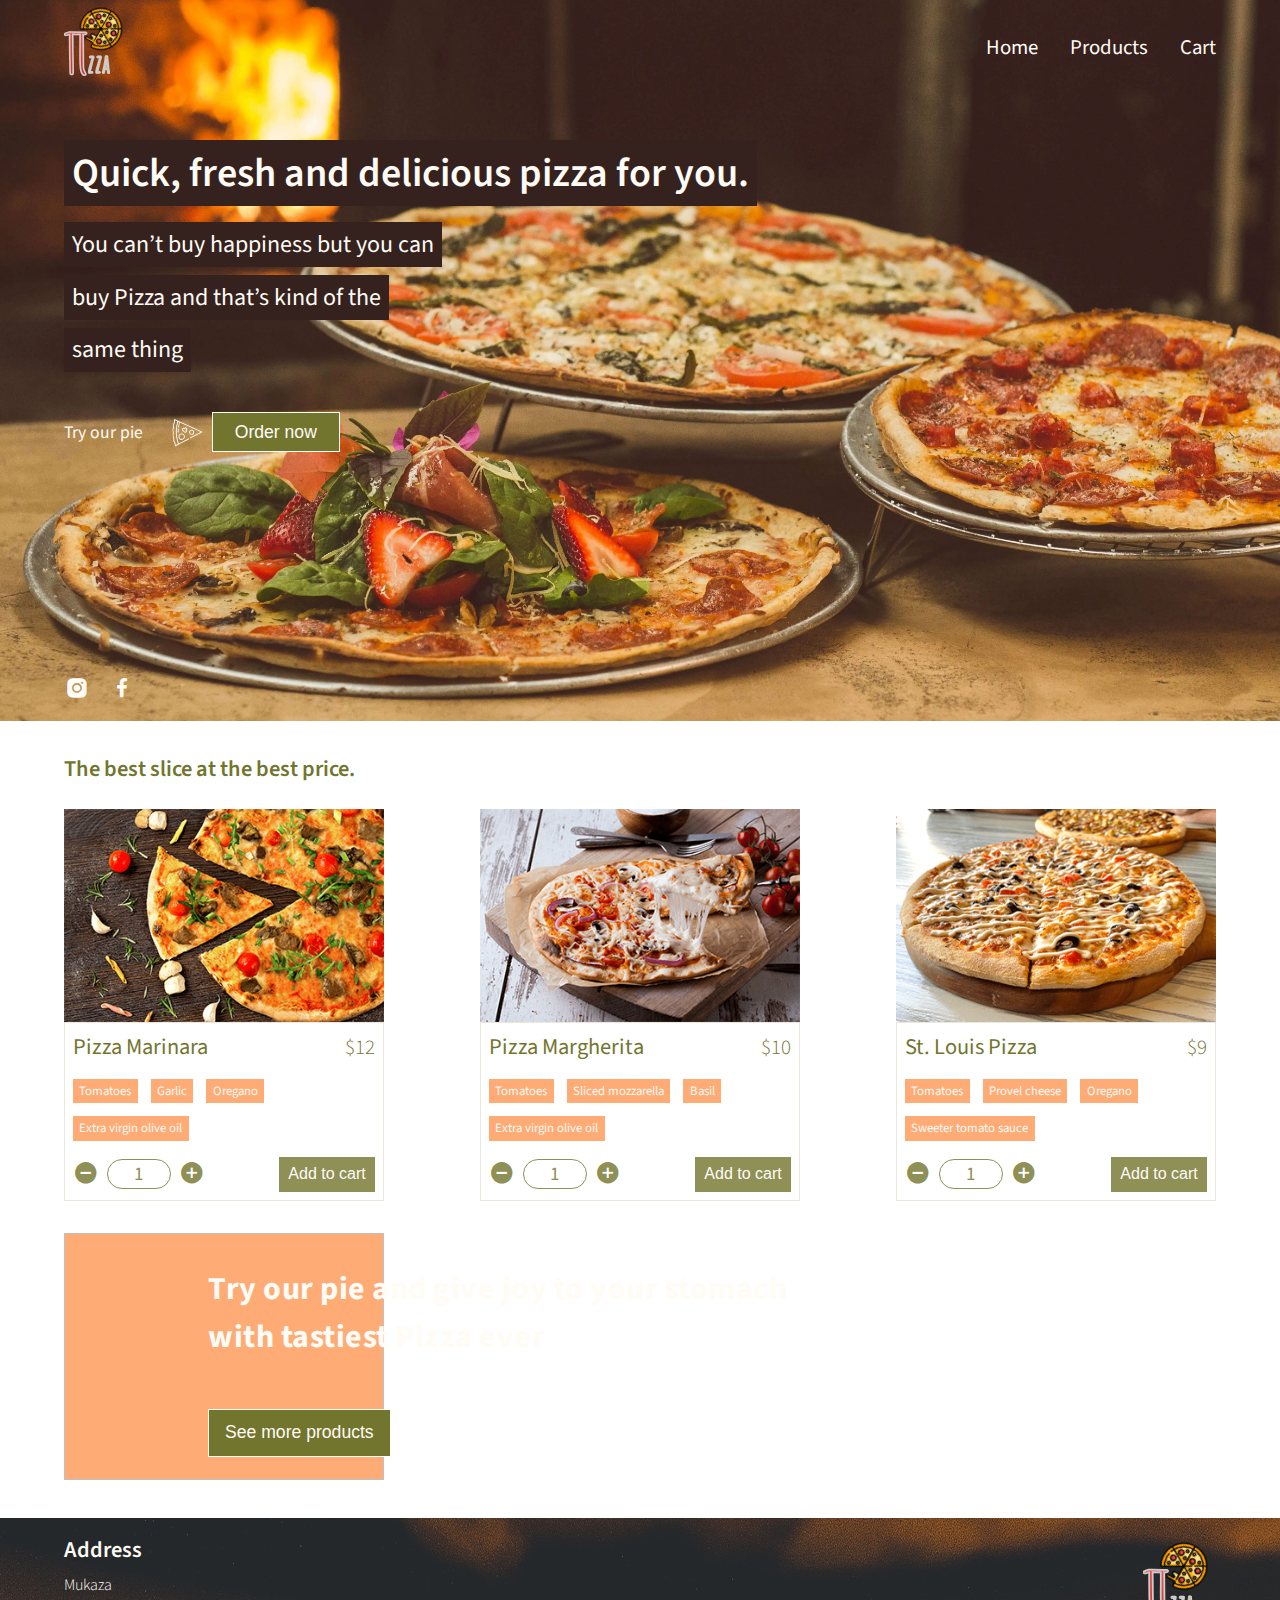
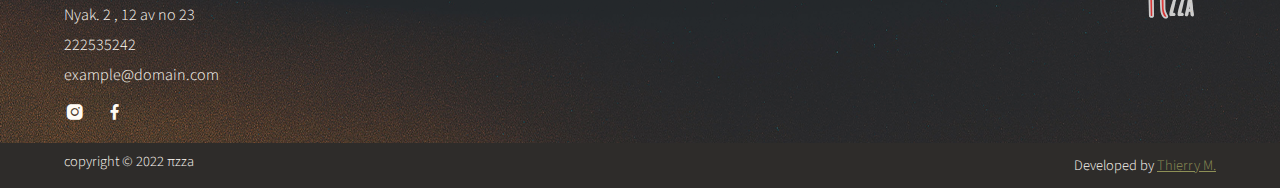
<file: index.html>
<!DOCTYPE html>
<html lang="en">
<head>
    <meta charset="UTF-8">
    <meta http-equiv="X-UA-Compatible" content="IE=edge">
    <meta name="viewport" content="width=device-width, initial-scale=1.0">
    <link href='https://unpkg.com/boxicons@2.1.2/css/boxicons.min.css' rel='stylesheet'>
    <link rel="stylesheet" href="assets/css/style.css">
    <link rel="stylesheet" href="assets/css/header.css">
    <link rel="stylesheet" href="assets/css/productsSection.css">
    <link rel="stylesheet" href="assets/css/footer.css">
    <title>πzza</title>
</head>
<body>
    <!-- main -->
    <main>
        <!-- section 2 : products -->
        <section class="section hero-section container">
            <div class="header">
                <div class="logo"><img src="assets/images/logo.svg" alt="" class="image"></div>
                <nav class="nav-bar">
                    <ul class="nav-items">
                        <li class="nav-item"><a href="#" class="nav-link">Home</a></li>
                        <li class="nav-item"><a href="products.html" class="nav-link">Products</a></li>
                        <li class="nav-item"><a href="cart.html" class="nav-link">Cart</a></li>
                    </ul>
                </nav>
            </div>
            <div class="hero-stuffs">
                <h1 class="hero-slogan choco-bg white-clr">Quick, fresh and delicious pizza for you.</h1>
                <div class="hero-sub-slogan-container">
                    <h2 class="hero-sub-slogan choco-bg white-clr">You can’t buy happiness but you can</h2>
                    <h2 class="hero-sub-slogan choco-bg white-clr">buy Pizza and that’s kind of the</h2>
                    <h2 class="hero-sub-slogan choco-bg white-clr">same thing</h2>
                </div>
                <div class="call-to-action-container">
                    <h3 class="white-clr">Try our pie</h3>
                    <img src="assets/images/pizza_arrow.svg" class="pizza-arrow image" alt="">
                    <a href="#"><button class="call-to-action-btn btn white-bd">Order now</button></a>
                </div>
            </div>

            <div class="social-medias">
                <i class='bx bxl-instagram-alt'></i>
                <i class='bx bxl-facebook'></i>
            </div>
        </section>

        <!-- section 3 -->
        <section class="section products-section container">
            <h2 class="section-title">The best slice at the best price.</h2>
            <div class="products">
                <!-- product -->
                <div class="product">
                    <img data-src="assets/images/product1.webp" alt="" class="lazy">
                    <div class="info">
                        <div class="name-price">
                            <h3 class="name">Pizza Marinara</h3>
                            <h3 class="price">$12</h3>
                        </div>
                        <div class="toppings">
                            <div class="topping"><h4>Tomatoes</h4></div>
                            <div class="topping"><h4>Garlic</h4></div>
                            <div class="topping"><h4>Oregano</h4></div>
                            <div class="topping"><h4>Extra virgin olive oil</h4></div>
                        </div>
                        <div class="actions">
                            <div class="quantity">
                                <i class='bx bxs-minus-circle'></i>
                                <div class="qty-cont"><span>1</span></div>
                                <i class='bx bxs-plus-circle'></i>
                            </div>
                            <button class="btn add-to-cart-btn">Add to cart</button>
                        </div>
                    </div>
                </div>
                <!-- product -->
                <div class="product">
                    <img data-src="assets/images/product2.webp" alt="" class="lazy">
                    <div class="info">
                        <div class="name-price">
                            <h3 class="name">Pizza Margherita</h3>
                            <h3 class="price">$10</h3>
                        </div>
                        <div class="toppings">
                            <div class="topping"><h4>Tomatoes</h4></div>
                            <div class="topping"><h4>Sliced mozzarella</h4></div>
                            <div class="topping"><h4>Basil</h4></div>
                            <div class="topping"><h4>Extra virgin olive oil</h4></div>
                        </div>
                        <div class="actions">
                            <div class="quantity">
                                <i class='bx bxs-minus-circle'></i>
                                <div class="qty-cont"><span>1</span></div>
                                <i class='bx bxs-plus-circle'></i>
                            </div>
                            <button class="btn add-to-cart-btn">Add to cart</button>
                        </div>
                    </div>
                </div>
                <!-- product -->
                <div class="product">
                    <img data-src="assets/images/product4.webp" alt="" class="lazy">
                    <div class="info">
                        <div class="name-price">
                            <h3 class="name">St. Louis Pizza</h3>
                            <h3 class="price">$9</h3>
                        </div>
                        <div class="toppings">
                            <div class="topping"><h4>Tomatoes</h4></div>
                            <div class="topping"><h4>Provel cheese</h4></div>
                            <div class="topping"><h4>Oregano</h4></div>
                            <div class="topping"><h4>Sweeter tomato sauce</h4></div>
                        </div>
                        <div class="actions">
                            <div class="quantity">
                                <i class='bx bxs-minus-circle'></i>
                                <div class="qty-cont"><span>1</span></div>
                                <i class='bx bxs-plus-circle'></i>
                            </div>
                            <button class="btn add-to-cart-btn">Add to cart</button>
                        </div>
                    </div>
                </div>
            </div>

            <div class="home-banner">
                <div class="sec-call-to-action_container">
                    <h5 class="sec-call-to-action-text">Try our pie and give joy to your stomach with tastiest Pizza ever</h5>
                    <a href="#"><button class="btn sec-call-to-action-btn white-bd">See more products</button></a>
                </div>
                <img data-src="assets/images/home_banner.webp" alt="" class="home-banner-img lazy">
            </div>
        </section>
    </main>
    <!-- Footer -->
    <footer>
        <div class="upper-footer white-clr container">
            <div class="address">
                <h5>Address</h5>
                <ul class="footer-nav-items">
                    <li class="footer-nav-item">Mukaza</li>
                    <li class="footer-nav-item">Nyak. 2 , 12 av no 23</li>
                    <li class="footer-nav-item">222535242</li>
                    <li class="footer-nav-item">example@domain.com</li>
                </ul>
                <div class="footer-social-medias">
                    <i class='bx bxl-instagram-alt'></i>
                    <i class='bx bxl-facebook'></i>
                </div>
            </div>
    
            <div class="footer-logo"><img src="assets/images/logo.svg" alt="" class="image"></div>
        </div>
        <div class="lower-footer container">
            <p class="copyright white-clr">copyright © 2022 πzza</p>
            <p class="developer white-clr">Developed by <a href="https://thierrymugisha.netlify.app/">Thierry M.</a></p>
        </div>
    </footer>
    <script src="assets/js/script.js"></script>
</body>
</html>
</file>
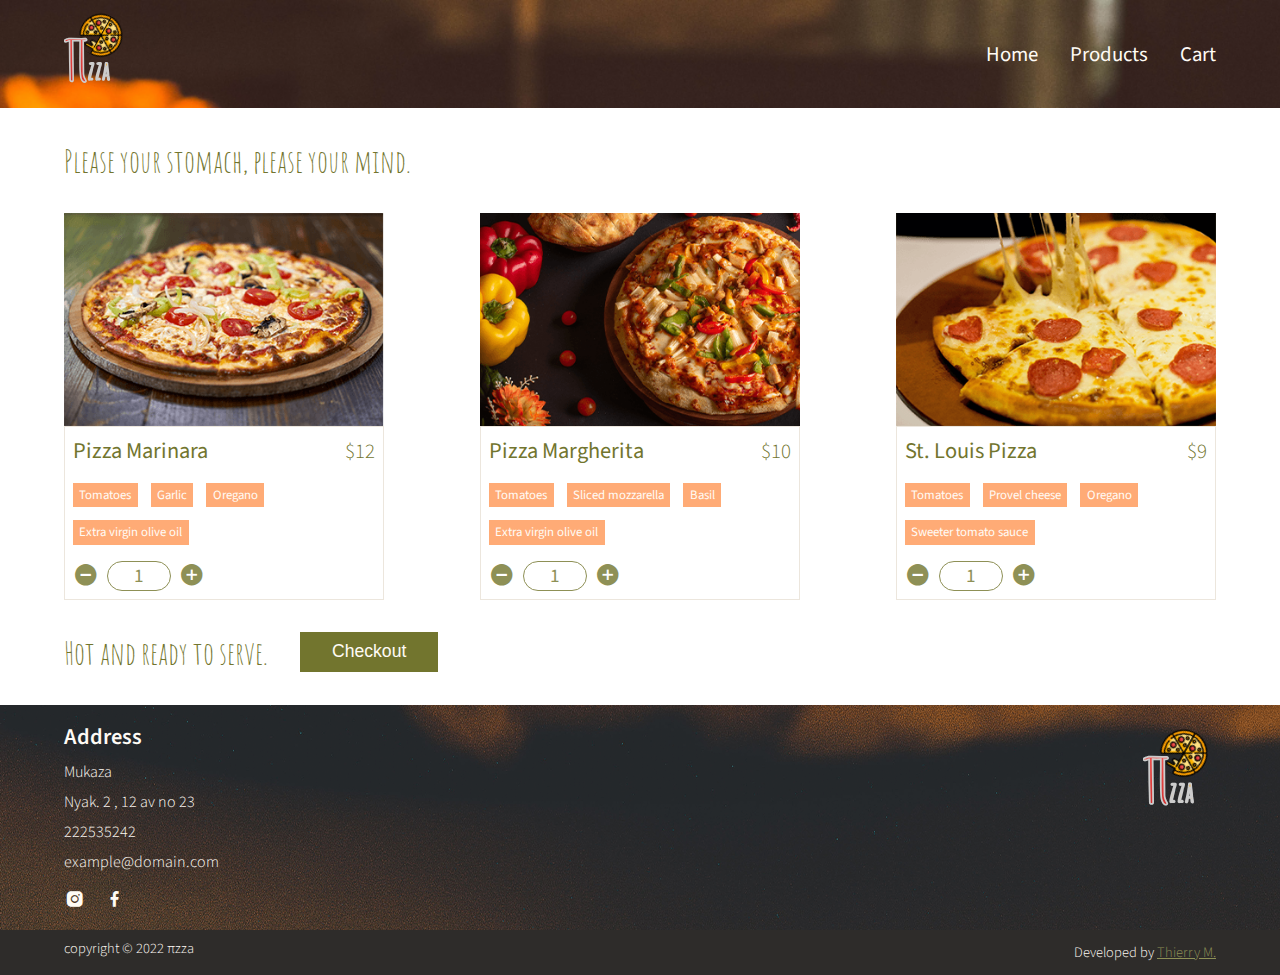
<file: cart.html>
<!DOCTYPE html>
<html lang="en">
<head>
    <meta charset="UTF-8">
    <meta http-equiv="X-UA-Compatible" content="IE=edge">
    <meta name="viewport" content="width=device-width, initial-scale=1.0">
    <link href='https://unpkg.com/boxicons@2.1.2/css/boxicons.min.css' rel='stylesheet'>
    <link rel="stylesheet" href="assets/css/style.css">
    <link rel="stylesheet" href="assets/css/header.css">
    <link rel="stylesheet" href="assets/css/productsSection.css">
    <link rel="stylesheet" href="assets/css/cart.css">
    <link rel="stylesheet" href="assets/css/footer.css">
    <title>πzza</title>
</head>
<body>
    <!-- main -->
    <main>
        <!-- section 1 : header -->
        <section class="section header header-no-home container">
            <div class="logo"><img src="assets/images/logo.svg" alt="" class="image"></div>
            <nav class="nav-bar">
                <ul class="nav-items">
                    <li class="nav-item"><a href="index.html" class="nav-link">Home</a></li>
                    <li class="nav-item"><a href="products.html" class="nav-link">Products</a></li>
                    <li class="nav-item"><a href="cart.html" class="nav-link">Cart</a></li>
                </ul>
            </nav>
        </section>
        <!-- section 1 -->
        <section class="section products-section check-products container">
            <h2 class="attire-txt">Please your stomach, please your mind.</h2>
            <div class="products check-products">
                <!-- product -->
                <div class="product">
                    <img data-src="assets/images/product7.webp" alt="" class="lazy">
                    <div class="info">
                        <div class="name-price">
                            <h3 class="name">Pizza Marinara</h3>
                            <h3 class="price">$12</h3>
                        </div>
                        <div class="toppings">
                            <div class="topping"><h4>Tomatoes</h4></div>
                            <div class="topping"><h4>Garlic</h4></div>
                            <div class="topping"><h4>Oregano</h4></div>
                            <div class="topping"><h4>Extra virgin olive oil</h4></div>
                        </div>
                        <div class="actions">
                            <div class="quantity">
                                <i class='bx bxs-minus-circle'></i>
                                <div class="qty-cont"><span>1</span></div>
                                <i class='bx bxs-plus-circle'></i>
                            </div>
                        </div>
                    </div>
                </div>
                <!-- product -->
                <div class="product">
                    <img data-src="assets/images/product8.webp" alt="" class="lazy">
                    <div class="info">
                        <div class="name-price">
                            <h3 class="name">Pizza Margherita</h3>
                            <h3 class="price">$10</h3>
                        </div>
                        <div class="toppings">
                            <div class="topping"><h4>Tomatoes</h4></div>
                            <div class="topping"><h4>Sliced mozzarella</h4></div>
                            <div class="topping"><h4>Basil</h4></div>
                            <div class="topping"><h4>Extra virgin olive oil</h4></div>
                        </div>
                        <div class="actions">
                            <div class="quantity">
                                <i class='bx bxs-minus-circle'></i>
                                <div class="qty-cont"><span>1</span></div>
                                <i class='bx bxs-plus-circle'></i>
                            </div>
                        </div>
                    </div>
                </div>
                <!-- product -->
                <div class="product">
                    <img data-src="assets/images/product9.webp" alt="" class="lazy">
                    <div class="info">
                        <div class="name-price">
                            <h3 class="name">St. Louis Pizza</h3>
                            <h3 class="price">$9</h3>
                        </div>
                        <div class="toppings">
                            <div class="topping"><h4>Tomatoes</h4></div>
                            <div class="topping"><h4>Provel cheese</h4></div>
                            <div class="topping"><h4>Oregano</h4></div>
                            <div class="topping"><h4>Sweeter tomato sauce</h4></div>
                        </div>
                        <div class="actions">
                            <div class="quantity">
                                <i class='bx bxs-minus-circle'></i>
                                <div class="qty-cont"><span>1</span></div>
                                <i class='bx bxs-plus-circle'></i>
                            </div>
                        </div>
                    </div>
                </div>
            </div>
            <div class="attire-n-action">
                <h2 class="attire-txt">Hot and ready to serve.</h2>
                <button class="btn check_out-btn">Checkout</button>
            </div>
        </section>
    </main>
    <!-- Footer -->
    <footer>
        <div class="upper-footer white-clr container">
            <div class="address">
                <h5>Address</h5>
                <ul class="footer-nav-items">
                    <li class="footer-nav-item">Mukaza</li>
                    <li class="footer-nav-item">Nyak. 2 , 12 av no 23</li>
                    <li class="footer-nav-item">222535242</li>
                    <li class="footer-nav-item">example@domain.com</li>
                </ul>
                <div class="footer-social-medias">
                    <i class='bx bxl-instagram-alt'></i>
                    <i class='bx bxl-facebook'></i>
                </div>
            </div>
    
            <div class="footer-logo"><img src="assets/images/logo.svg" alt="" class="image"></div>
        </div>
        <div class="lower-footer container">
            <p class="copyright white-clr">copyright © 2022 πzza</p>
            <p class="developer white-clr">Developed by <a href="https://thierrymugisha.netlify.app/">Thierry M.</a></p>
        </div>
    </footer>
    <script src="assets/js/script.js"></script>
</body>
</html>
</file>
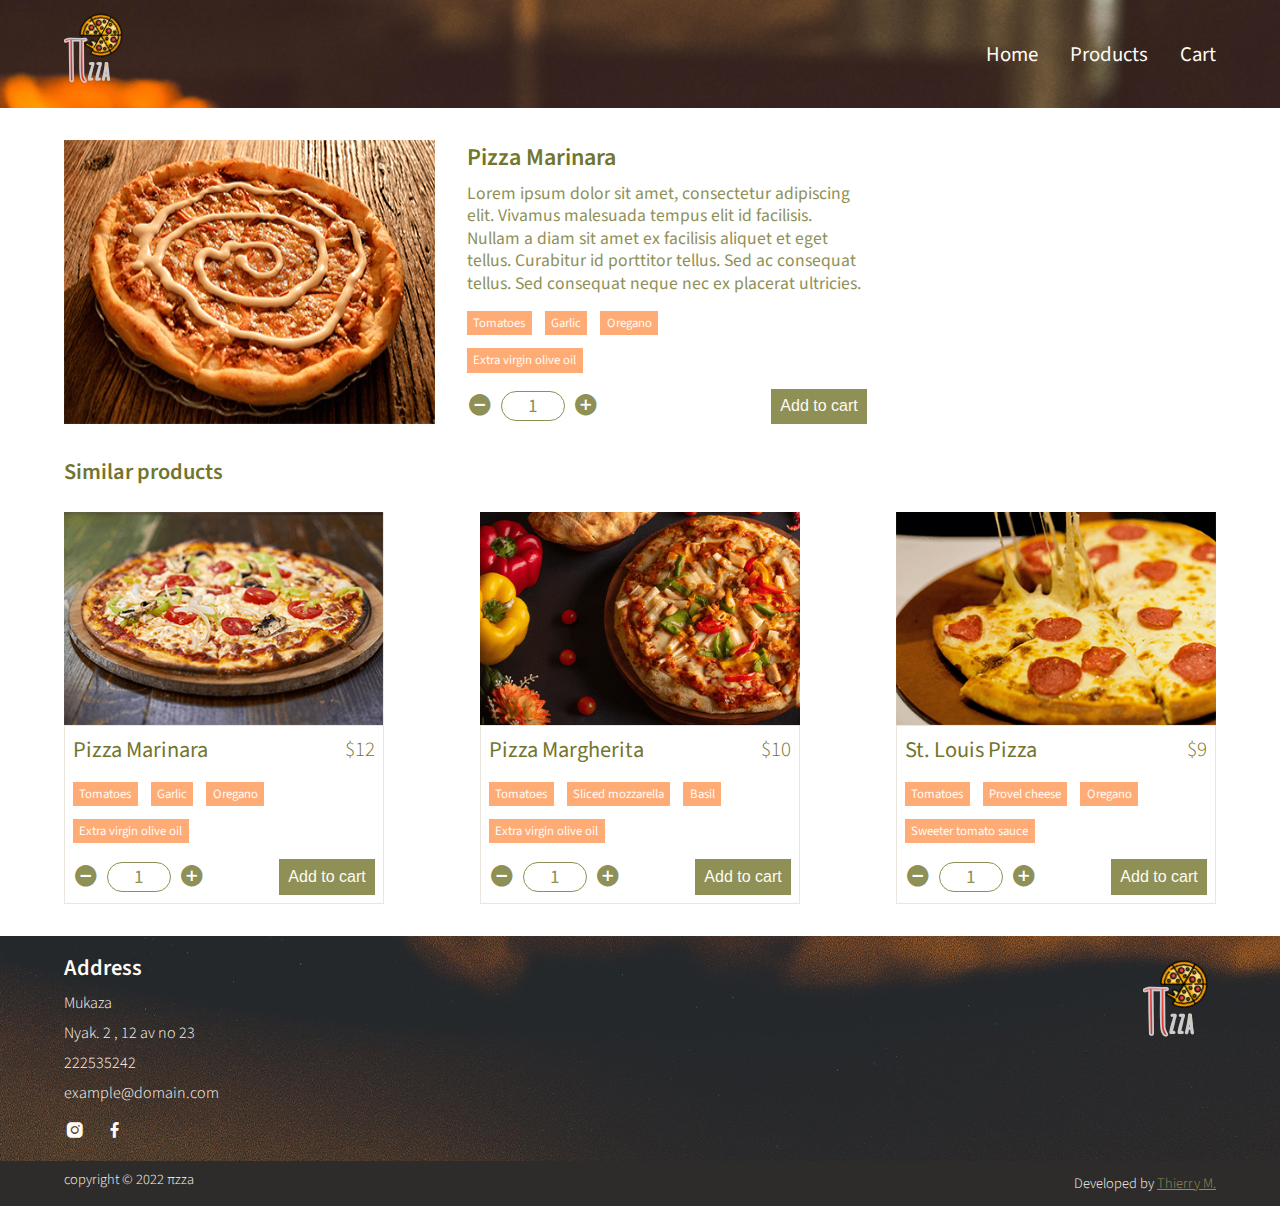
<file: productDetails.html>
<!DOCTYPE html>
<html lang="en">
<head>
    <meta charset="UTF-8">
    <meta http-equiv="X-UA-Compatible" content="IE=edge">
    <meta name="viewport" content="width=device-width, initial-scale=1.0">
    <link href='https://unpkg.com/boxicons@2.1.2/css/boxicons.min.css' rel='stylesheet'>
    <link rel="stylesheet" href="assets/css/style.css">
    <link rel="stylesheet" href="assets/css/header.css">
    <link rel="stylesheet" href="assets/css/productsSection.css">
    <link rel="stylesheet" href="assets/css/products.css">
    <link rel="stylesheet" href="assets/css/productDetails.css">
    <link rel="stylesheet" href="assets/css/footer.css">
    <title>πzza</title>
</head>
<body>
    <!-- main -->
    <main>
        <!-- section 1 : header -->
        <section class="section header header-no-home container">
            <div class="logo"><img src="assets/images/logo.svg" alt="" class="image"></div>
            <nav class="nav-bar">
                <ul class="nav-items">
                    <li class="nav-item"><a href="index.html" class="nav-link">Home</a></li>
                    <li class="nav-item"><a href="products.html" class="nav-link">Products</a></li>
                    <li class="nav-item"><a href="cart.html" class="nav-link">Cart</a></li>
                </ul>
            </nav>
        </section>
        <!-- section 1 -->
        <section class="section product-details-section container">
            <img src="assets/images/product3.webp" alt="" class="product-det-image">
            <div class="product-details">
                <h2 class="det-name">Pizza Marinara</h2>
                <p class="det-desc">Lorem ipsum dolor sit amet, consectetur adipiscing elit. Vivamus malesuada tempus elit id facilisis. Nullam a diam sit amet ex facilisis aliquet et eget tellus. Curabitur id porttitor tellus. Sed ac consequat tellus. Sed consequat neque nec ex placerat ultricies.</p>
                <div class="toppings">
                    <div class="topping"><h4>Tomatoes</h4></div>
                    <div class="topping"><h4>Garlic</h4></div>
                    <div class="topping"><h4>Oregano</h4></div>
                    <div class="topping"><h4>Extra virgin olive oil</h4></div>
                </div>
                <div class="actions">
                    <div class="quantity">
                        <i class='bx bxs-minus-circle'></i>
                        <div class="qty-cont"><span>1</span></div>
                        <i class='bx bxs-plus-circle'></i>
                    </div>
                    <button class="btn add-to-cart-btn">Add to cart</button>
                </div>
            </div>
        </section>

        <!-- section 3 -->
        <section class="section products-section container">
            <h2 class="section-title">Similar products</h2>
            <div class="products">
                <!-- product -->
                <div class="product">
                    <img data-src="assets/images/product7.webp" alt="" class="lazy">
                    <div class="info">
                        <div class="name-price">
                            <h3 class="name">Pizza Marinara</h3>
                            <h3 class="price">$12</h3>
                        </div>
                        <div class="toppings">
                            <div class="topping"><h4>Tomatoes</h4></div>
                            <div class="topping"><h4>Garlic</h4></div>
                            <div class="topping"><h4>Oregano</h4></div>
                            <div class="topping"><h4>Extra virgin olive oil</h4></div>
                        </div>
                        <div class="actions">
                            <div class="quantity">
                                <i class='bx bxs-minus-circle'></i>
                                <div class="qty-cont"><span>1</span></div>
                                <i class='bx bxs-plus-circle'></i>
                            </div>
                            <button class="btn add-to-cart-btn">Add to cart</button>
                        </div>
                    </div>
                </div>
                <!-- product -->
                <div class="product">
                    <img data-src="assets/images/product8.webp" alt="" class="lazy">
                    <div class="info">
                        <div class="name-price">
                            <h3 class="name">Pizza Margherita</h3>
                            <h3 class="price">$10</h3>
                        </div>
                        <div class="toppings">
                            <div class="topping"><h4>Tomatoes</h4></div>
                            <div class="topping"><h4>Sliced mozzarella</h4></div>
                            <div class="topping"><h4>Basil</h4></div>
                            <div class="topping"><h4>Extra virgin olive oil</h4></div>
                        </div>
                        <div class="actions">
                            <div class="quantity">
                                <i class='bx bxs-minus-circle'></i>
                                <div class="qty-cont"><span>1</span></div>
                                <i class='bx bxs-plus-circle'></i>
                            </div>
                            <button class="btn add-to-cart-btn">Add to cart</button>
                        </div>
                    </div>
                </div>
                <!-- product -->
                <div class="product">
                    <img data-src="assets/images/product9.webp" alt="" class="lazy">
                    <div class="info">
                        <div class="name-price">
                            <h3 class="name">St. Louis Pizza</h3>
                            <h3 class="price">$9</h3>
                        </div>
                        <div class="toppings">
                            <div class="topping"><h4>Tomatoes</h4></div>
                            <div class="topping"><h4>Provel cheese</h4></div>
                            <div class="topping"><h4>Oregano</h4></div>
                            <div class="topping"><h4>Sweeter tomato sauce</h4></div>
                        </div>
                        <div class="actions">
                            <div class="quantity">
                                <i class='bx bxs-minus-circle'></i>
                                <div class="qty-cont"><span>1</span></div>
                                <i class='bx bxs-plus-circle'></i>
                            </div>
                            <button class="btn add-to-cart-btn">Add to cart</button>
                        </div>
                    </div>
                </div>
            </div>
        </section>
    </main>
    <!-- Footer -->
    <footer>
        <div class="upper-footer white-clr container">
            <div class="address">
                <h5>Address</h5>
                <ul class="footer-nav-items">
                    <li class="footer-nav-item">Mukaza</li>
                    <li class="footer-nav-item">Nyak. 2 , 12 av no 23</li>
                    <li class="footer-nav-item">222535242</li>
                    <li class="footer-nav-item">example@domain.com</li>
                </ul>
                <div class="footer-social-medias">
                    <i class='bx bxl-instagram-alt'></i>
                    <i class='bx bxl-facebook'></i>
                </div>
            </div>
    
            <div class="footer-logo"><img src="assets/images/logo.svg" alt="" class="image"></div>
        </div>
        <div class="lower-footer container">
            <p class="copyright white-clr">copyright © 2022 πzza</p>
            <p class="developer white-clr">Developed by <a href="https://thierrymugisha.netlify.app/">Thierry M.</a></p>
        </div>
    </footer>
    <script src="assets/js/script.js"></script>
</body>
</html>
</file>
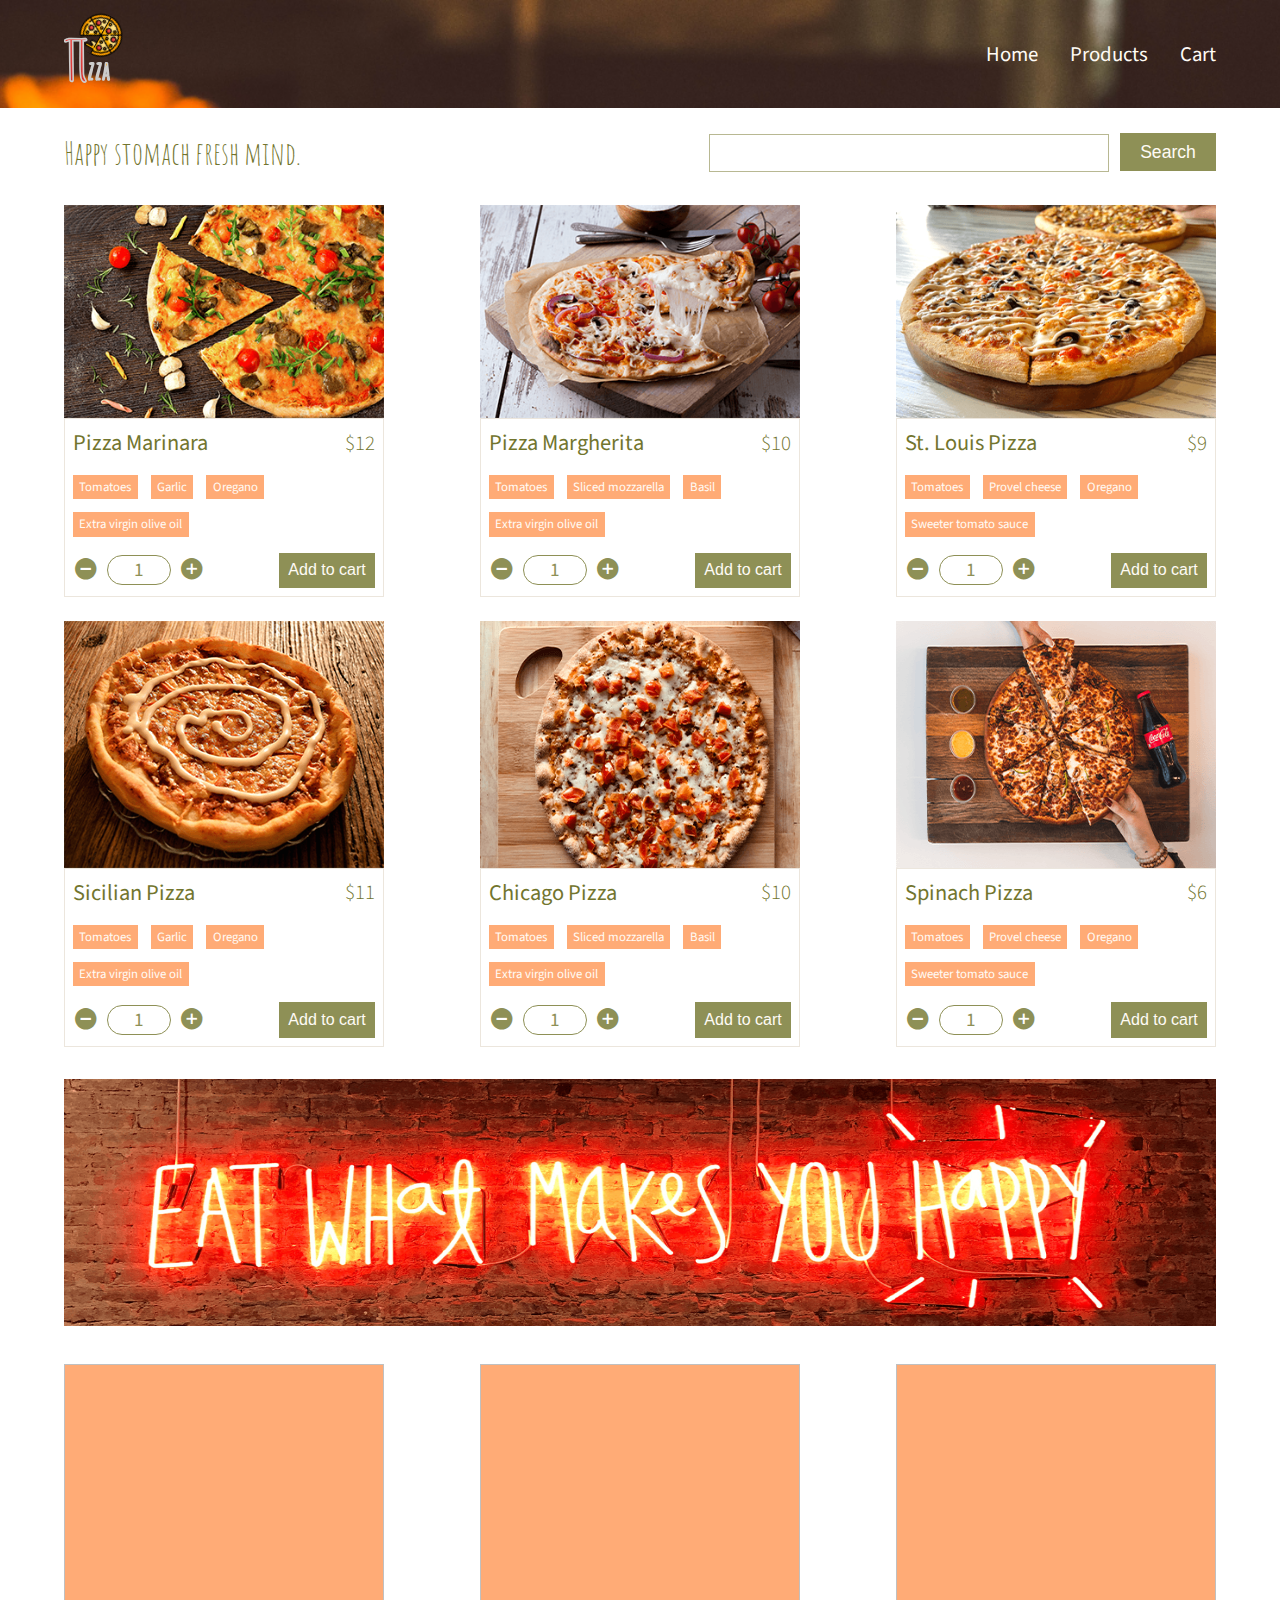
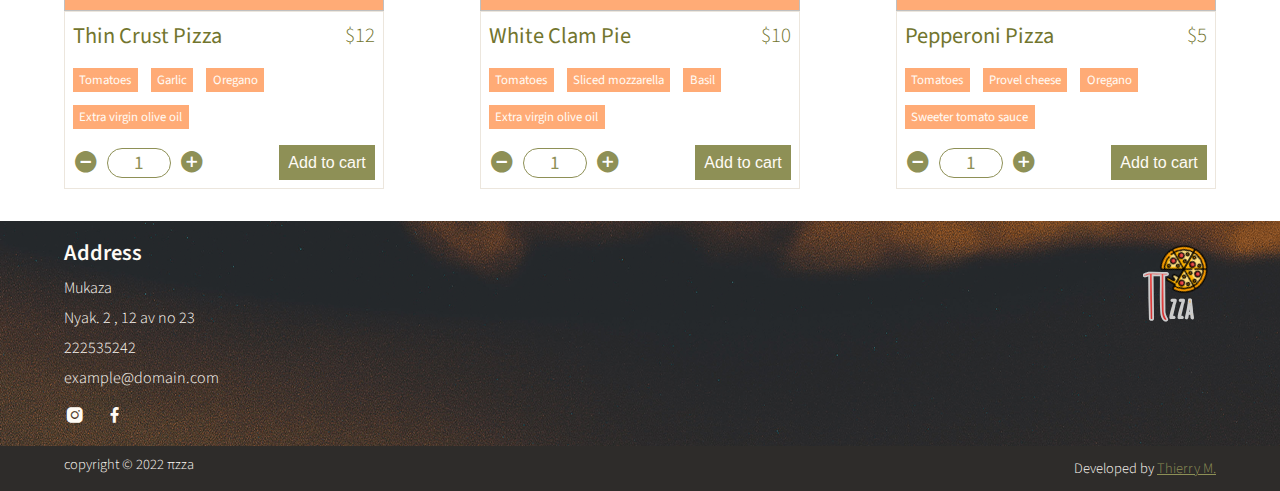
<file: products.html>
<!DOCTYPE html>
<html lang="en">
<head>
    <meta charset="UTF-8">
    <meta http-equiv="X-UA-Compatible" content="IE=edge">
    <meta name="viewport" content="width=device-width, initial-scale=1.0">
    <link href='https://unpkg.com/boxicons@2.1.2/css/boxicons.min.css' rel='stylesheet'>
    <link rel="stylesheet" href="assets/css/style.css">
    <link rel="stylesheet" href="assets/css/header.css">
    <link rel="stylesheet" href="assets/css/productsSection.css">
    <link rel="stylesheet" href="assets/css/products.css">
    <link rel="stylesheet" href="assets/css/footer.css">
    <title>πzza</title>
</head>
<body>
    <!-- main -->
    <main>
        <!-- section 1 : header -->
        <section class="section header container header-no-home">
            <div class="logo"><img src="assets/images/logo.svg" alt=""></div>
            <nav class="nav-bar">
                <ul class="nav-items">
                    <li class="nav-item"><a href="index.html" class="nav-link">Home</a></li>
                    <li class="nav-item"><a href="products.html" class="nav-link">Products</a></li>
                    <li class="nav-item"><a href="cart.html" class="nav-link">Cart</a></li>
                </ul>
            </nav>
        </section>

        <!-- section 2 : products -->
        <section class="section search-section container">
            <h2 class="attire-txt">Happy stomach fresh mind.</h2>
            <form>
                <div class="form-control">
                    <input type="search">
                    <button type="submit" class="btn">Search</button>
                </div>
            </form>
        </section>

        <!-- section 3 -->
        <section class="section products-section container">
            <div class="products products-page">
                <!-- product -->
                <div class="product">
                    <img data-src="assets/images/product1.webp" alt="" class="lazy">
                    <div class="info">
                        <div class="name-price">
                            <h3 class="name">Pizza Marinara</h3>
                            <h3 class="price">$12</h3>
                        </div>
                        <div class="toppings">
                            <div class="topping"><h4>Tomatoes</h4></div>
                            <div class="topping"><h4>Garlic</h4></div>
                            <div class="topping"><h4>Oregano</h4></div>
                            <div class="topping"><h4>Extra virgin olive oil</h4></div>
                        </div>
                        <div class="actions">
                            <div class="quantity">
                                <i class='bx bxs-minus-circle'></i>
                                <div class="qty-cont"><span>1</span></div>
                                <i class='bx bxs-plus-circle'></i>
                            </div>
                            <button class="btn add-to-cart-btn">Add to cart</button>
                        </div>
                    </div>
                </div>
                <!-- product -->
                <div class="product">
                    <img data-src="assets/images/product2.webp" alt="" class="lazy">
                    <div class="info">
                        <div class="name-price">
                            <h3 class="name">Pizza Margherita</h3>
                            <h3 class="price">$10</h3>
                        </div>
                        <div class="toppings">
                            <div class="topping"><h4>Tomatoes</h4></div>
                            <div class="topping"><h4>Sliced mozzarella</h4></div>
                            <div class="topping"><h4>Basil</h4></div>
                            <div class="topping"><h4>Extra virgin olive oil</h4></div>
                        </div>
                        <div class="actions">
                            <div class="quantity">
                                <i class='bx bxs-minus-circle'></i>
                                <div class="qty-cont"><span>1</span></div>
                                <i class='bx bxs-plus-circle'></i>
                            </div>
                            <button class="btn add-to-cart-btn">Add to cart</button>
                        </div>
                    </div>
                </div>
                <!-- product -->
                <div class="product">
                    <img data-src="assets/images/product4.webp" alt="" class="lazy">
                    <div class="info">
                        <div class="name-price">
                            <h3 class="name">St. Louis Pizza</h3>
                            <h3 class="price">$9</h3>
                        </div>
                        <div class="toppings">
                            <div class="topping"><h4>Tomatoes</h4></div>
                            <div class="topping"><h4>Provel cheese</h4></div>
                            <div class="topping"><h4>Oregano</h4></div>
                            <div class="topping"><h4>Sweeter tomato sauce</h4></div>
                        </div>
                        <div class="actions">
                            <div class="quantity">
                                <i class='bx bxs-minus-circle'></i>
                                <div class="qty-cont"><span>1</span></div>
                                <i class='bx bxs-plus-circle'></i>
                            </div>
                            <button class="btn add-to-cart-btn">Add to cart</button>
                        </div>
                    </div>
                </div>
                <!-- product -->
                <div class="product">
                    <img data-src="assets/images/product3.webp" alt="" class="lazy">
                    <div class="info">
                        <div class="name-price">
                            <h3 class="name">Sicilian Pizza</h3>
                            <h3 class="price">$11</h3>
                        </div>
                        <div class="toppings">
                            <div class="topping"><h4>Tomatoes</h4></div>
                            <div class="topping"><h4>Garlic</h4></div>
                            <div class="topping"><h4>Oregano</h4></div>
                            <div class="topping"><h4>Extra virgin olive oil</h4></div>
                        </div>
                        <div class="actions">
                            <div class="quantity">
                                <i class='bx bxs-minus-circle'></i>
                                <div class="qty-cont"><span>1</span></div>
                                <i class='bx bxs-plus-circle'></i>
                            </div>
                            <button class="btn add-to-cart-btn">Add to cart</button>
                        </div>
                    </div>
                </div>
                <!-- product -->
                <div class="product">
                    <img data-src="assets/images/product5.webp" alt="" class="lazy">
                    <div class="info">
                        <div class="name-price">
                            <h3 class="name">Chicago Pizza</h3>
                            <h3 class="price">$10</h3>
                        </div>
                        <div class="toppings">
                            <div class="topping"><h4>Tomatoes</h4></div>
                            <div class="topping"><h4>Sliced mozzarella</h4></div>
                            <div class="topping"><h4>Basil</h4></div>
                            <div class="topping"><h4>Extra virgin olive oil</h4></div>
                        </div>
                        <div class="actions">
                            <div class="quantity">
                                <i class='bx bxs-minus-circle'></i>
                                <div class="qty-cont"><span>1</span></div>
                                <i class='bx bxs-plus-circle'></i>
                            </div>
                            <button class="btn add-to-cart-btn">Add to cart</button>
                        </div>
                    </div>
                </div>
                <!-- product -->
                <div class="product">
                    <img data-src="assets/images/product6.webp" alt="" class="lazy">
                    <div class="info">
                        <div class="name-price">
                            <h3 class="name">Spinach Pizza</h3>
                            <h3 class="price">$6</h3>
                        </div>
                        <div class="toppings">
                            <div class="topping"><h4>Tomatoes</h4></div>
                            <div class="topping"><h4>Provel cheese</h4></div>
                            <div class="topping"><h4>Oregano</h4></div>
                            <div class="topping"><h4>Sweeter tomato sauce</h4></div>
                        </div>
                        <div class="actions">
                            <div class="quantity">
                                <i class='bx bxs-minus-circle'></i>
                                <div class="qty-cont"><span>1</span></div>
                                <i class='bx bxs-plus-circle'></i>
                            </div>
                            <button class="btn add-to-cart-btn">Add to cart</button>
                        </div>
                    </div>
                </div>
            </div>
            <div class="home-banner">
                <img data-src="assets/images/products_banner.webp" alt="" class="home-banner-img lazy">
            </div>
            <section class="section products-section">
                <div class="products products-page">
                    <!-- product -->
                    <div class="product">
                        <img data-src="assets/images/product7.webp" alt="" class="lazy">
                        <div class="info">
                            <div class="name-price">
                                <h3 class="name">Thin Crust Pizza</h3>
                                <h3 class="price">$12</h3>
                            </div>
                            <div class="toppings">
                                <div class="topping"><h4>Tomatoes</h4></div>
                                <div class="topping"><h4>Garlic</h4></div>
                                <div class="topping"><h4>Oregano</h4></div>
                                <div class="topping"><h4>Extra virgin olive oil</h4></div>
                            </div>
                            <div class="actions">
                                <div class="quantity">
                                    <i class='bx bxs-minus-circle'></i>
                                    <div class="qty-cont"><span>1</span></div>
                                    <i class='bx bxs-plus-circle'></i>
                                </div>
                                <button class="btn add-to-cart-btn">Add to cart</button>
                            </div>
                        </div>
                    </div>
                    <!-- product -->
                    <div class="product">
                        <img data-src="assets/images/product8.webp" alt="" class="lazy">
                        <div class="info">
                            <div class="name-price">
                                <h3 class="name">White Clam Pie</h3>
                                <h3 class="price">$10</h3>
                            </div>
                            <div class="toppings">
                                <div class="topping"><h4>Tomatoes</h4></div>
                                <div class="topping"><h4>Sliced mozzarella</h4></div>
                                <div class="topping"><h4>Basil</h4></div>
                                <div class="topping"><h4>Extra virgin olive oil</h4></div>
                            </div>
                            <div class="actions">
                                <div class="quantity">
                                    <i class='bx bxs-minus-circle'></i>
                                    <div class="qty-cont"><span>1</span></div>
                                    <i class='bx bxs-plus-circle'></i>
                                </div>
                                <button class="btn add-to-cart-btn">Add to cart</button>
                            </div>
                        </div>
                    </div>
                    <!-- product -->
                    <div class="product">
                        <img data-src="assets/images/product9.webp" alt="" class="lazy">
                        <div class="info">
                            <div class="name-price">
                                <h3 class="name">Pepperoni Pizza</h3>
                                <h3 class="price">$5</h3>
                            </div>
                            <div class="toppings">
                                <div class="topping"><h4>Tomatoes</h4></div>
                                <div class="topping"><h4>Provel cheese</h4></div>
                                <div class="topping"><h4>Oregano</h4></div>
                                <div class="topping"><h4>Sweeter tomato sauce</h4></div>
                            </div>
                            <div class="actions">
                                <div class="quantity">
                                    <i class='bx bxs-minus-circle'></i>
                                    <div class="qty-cont"><span>1</span></div>
                                    <i class='bx bxs-plus-circle'></i>
                                </div>
                                <button class="btn add-to-cart-btn">Add to cart</button>
                            </div>
                        </div>
                    </div>
                </div>
            </section>
        </section>
    </main>
    <!-- Footer -->
    <footer>
        <div class="upper-footer white-clr container">
            <div class="address">
                <h5>Address</h5>
                <ul class="footer-nav-items">
                    <li class="footer-nav-item">Mukaza</li>
                    <li class="footer-nav-item">Nyak. 2 , 12 av no 23</li>
                    <li class="footer-nav-item">222535242</li>
                    <li class="footer-nav-item">example@domain.com</li>
                </ul>
                <div class="footer-social-medias">
                    <i class='bx bxl-instagram-alt'></i>
                    <i class='bx bxl-facebook'></i>
                </div>
            </div>
    
            <div class="footer-logo"><img src="assets/images/logo.svg" alt=""></div>
        </div>
        <div class="lower-footer container">
            <p class="copyright white-clr">copyright © 2022 πzza</p>
            <p class="developer white-clr">Developed by <a href="https://thierrymugisha.netlify.app/">Thierry M.</a></p>
        </div>
    </footer>
    <script src="assets/js/script.js"></script>
</body>
</html>
</file>
<file: assets/css/style.css>
@import url('https://fonts.googleapis.com/css2?family=Amatic+SC:wght@400;700&family=Source+Sans+Pro:wght@200;300;400;600;700;900&display=swap');

* {
    margin: 0;
    padding: 0;
    box-sizing: border-box;
}

/* -- variables -- */
:root {
    --white-clr: #fffbf5;
    --green-clr: #72752e;
    --green-clr-alt: #8e9056;
    --orange-clr: #ffa000;
    --orange-clr-alt: #ffab76;
    --red-clr: #df3e3d;
    --choco-clr: #35221e;
    --card-bd-clr: #ece6dd;
}

/* -- global -- */
html {
    scroll-behavior: smooth;
}
ul, li {
    list-style: none;
}
.section-title {
    color: var(--green-clr);
    font-weight: 600;
    font-size: 1.4rem;
    margin-bottom: 1.5rem;
}
.container {
    padding: 0 .3rem;
}
.choco-bg {
    background-color: var(--choco-clr);
}
.white-clr {
    color: var(--white-clr);
}
.btn {
    cursor: pointer;
    border: none;
    height: 2.5rem;
    font-size: 1.1rem;
    color: var(--white-clr);
}
.white-bd {
    border: thin solid var(--white-clr);
}
.attire-txt {
    color: var(--green-clr);
    font-family: 'Amatic SC', cursive;
    font-weight: 400;
    font-size: 1.8rem;
}
@media screen and (min-width: 768px) {
    .attire-txt {
        font-size: 2rem;
    }
}
/* -- body -- */
body {
    font-family: 'Source Sans Pro', sans-serif;
}
/* ---- hero section ----- */
.hero-section {
    position: relative;
    background-image: url(../images/hero_img.webp);
    background-color: var(--choco-clr);
    min-height: 600px;
    background-position: center;
    background-repeat: no-repeat;
    background-size: cover;
}
@media screen and (min-height: 360px) {
    .hero-section {
        min-height: 721px;
    }
}
.hero-stuffs {
    display: flex;
    flex-direction: column;
    align-items: flex-start;
    margin-top: 2.8rem;
}
.hero-slogan {
    font-weight: 600;
    font-size: 2.5rem;
    margin-bottom: 1rem;
    padding: .3rem .5rem;
    display: inline;
}
/* -- */
.hero-sub-slogan-container {
    display: flex;
    flex-direction: column;
    align-items: flex-start;
}
.hero-sub-slogan {
    font-weight: 400;
    font-size: 1.5rem;
    padding: .3rem .5rem;
    margin-bottom: .5rem;
    display: inline;
}
/* -- */
.call-to-action-container {
    display: flex;
    align-items: center;
    margin-top: 2rem;
}
.call-to-action-container h3 {
    font-weight: 400;
    font-size: 1.1rem;
}
.pizza-arrow {
    width: 2rem;
    margin-left: 1.8rem;
    margin-right: .5rem;
}
.call-to-action-btn {
    background-color: var(--green-clr);
    width: 8rem;
    position: relative;
    transition: 200ms background;
    z-index: 1;
}
.call-to-action-btn::before {
    content: "";
    background-color: var(--green-clr-alt);
    position: absolute;
    z-index: -1;
    inset: 0;
    transform: scaleX(0);
    transform-origin: right;
    transition: 200ms transform;
}
.call-to-action-btn:hover::before {
    transform: scaleX(1);
    transform-origin: left;
}
/* -- */
.social-medias {
    position: absolute;
    bottom: 1rem;
}
.social-medias .bx {
    cursor: pointer;
    color: var(--white-clr);
    font-size: 1.6rem;
    margin-right: 1rem;
    transition: 100ms transform;
}
.social-medias .bx:hover {
    transform: scale(1.1);
}

/* -- responsiveness breakpoints -- */

/* mobile */
@media (min-width: 320px) and (max-width: 480px) {
    .container {
        padding: 0 .5rem;
    }
    .hero-slogan {
        font-size: 2.3rem;
    }
    .hero-sub-slogan {
        font-size: 1.3rem;
    }
}
/* tablet */
@media (min-width: 480px) and (max-width: 768px) {
    .container {
        padding: 0 1rem;
    }
}
/* notebooks */
@media (min-width: 768px) and (max-width: 1024px) {
    .container {
        padding: 0 2rem;
    }
}
/* large screens */
@media (min-width: 1024px) and (max-width: 1200px) {
    .container {
        padding: 0 3rem;
    }
}
/* extra large screens */
@media (min-width: 1200px) and (max-width: 1920px) {
    .container {
        padding: 0 4rem;
    }
}
/* greater */
@media screen and (min-width: 1920px) {
    .container {
        padding: 0 5rem;
    }
}
</file>
<file: assets/css/header.css>
.header {
    display: flex;
    justify-content: space-between;
    align-items: center;
}
.header-no-home {
    background-image: url(../images/header_bg.webp);
    background-color: var(--choco-clr);
    background-position: top;
    height: 12vh;
    background-repeat: no-repeat;
    background-size: cover;
}
.logo img {
    width: 90%;
}
.nav-items {
    display: flex;
}
.nav-item {
    position: relative;
    margin-right: 2rem;
}
.nav-item:last-child {
    margin-right: 0;
}
.nav-link {
    color: var(--white-clr);
    position: relative;
    text-decoration: none;
    font-size: 1.3rem;
    font-weight: 400;
    padding-bottom: .2rem;
}
.nav-link::before {
    content: "";
    height: .15rem;
    width: 100%;
    background-color: var(--white-clr);
    position: absolute;
    bottom: 0;
    transform: scaleX(0);
    transition: 200ms transform;
    transform-origin: right;
}
.nav-link:hover::before {
    transform: scaleX(1);
    transform-origin: left;
}
</file>
<file: assets/css/productsSection.css>
.products-section {
    margin: 2rem 0;
}

.products {
    display: grid;
    gap: .2rem;
    grid-template-columns: repeat(auto-fit, minmax(100%, 1fr));
}
.products-page {
    row-gap: 1.5rem;
}
@media screen and (min-width: 1062px) {
    .products {
        gap: 0;
        justify-content: space-between;
    }
    .products-page {
        row-gap: 1.5rem;
    }
}
.product {
    display: flex;
    flex-direction: column;
}

.product .image {
    width: 100%;
    border-radius: 5px 5px 0px 0px;
}
.lazy {
    background-color: #ffab76;
    width: 100%;
}

/* -- */
.info {
    width: 100%;
    border: thin solid var(--card-bd-clr);
    padding: .5rem;
}
.info .name-price {
    color: var(--green-clr);
    display: flex;
    align-items: center;
    justify-content: space-between;
    margin-bottom: 1rem;
}
.info .name-price .name {
    font-weight: 400;
    font-size: 1.4rem;
}
.info .name-price .price {
    font-weight: 300;
    font-size: 1.3rem;
}

/* -- */
.toppings {
    display: flex;
    flex-wrap: wrap;
    gap: .8rem;
    margin-bottom: 1rem;
    width: 100%;
}
.topping {
    color: var(--white-clr);
    background-color: var(--orange-clr-alt);
    padding: .2rem .4rem;
}
.topping h4 {
    font-weight: 400;
    font-size: .8rem;
}
/* -- */
.actions {
    display: flex;
    flex-direction: column;
}
.quantity {
    display: flex;
    align-items: center;
}
.quantity .bx {
    cursor: pointer;
    font-size: 1.6rem;
    color: var(--green-clr-alt);
}
.qty-cont {
    border: thin solid var(--green-clr-alt);
    border-radius: 58.3333px;
    width: 4rem;
    text-align: center;
    margin: 0 .5rem;
}
.qty-cont span {
    color: var(--green-clr-alt);
    font-size: 1.2rem;
}

.add-to-cart-btn {
    background-color: var(--green-clr-alt);
    height: 2.2rem;
    width: 100%;
    margin-top: 1rem;
    font-weight: 200;
    font-size: 1rem;
    position: relative;
    transition: 200ms background;
    z-index: 1;
}
.add-to-cart-btn::before {
    content: "";
    background-color: var(--green-clr);
    position: absolute;
    z-index: -1;
    inset: 0;
    transform: scaleX(0);
    transform-origin: right;
    transition: 200ms transform;
}
.add-to-cart-btn:hover::before {
    transform: scaleX(1);
    transform-origin: left;
}

/* -- banner -- */
.home-banner {
    display: none;
    position: relative;
    margin: 2rem 0;
}
.home-banner-img {
    width: 100%;
}
.sec-call-to-action_container {
    position: absolute;
    margin-left: 9rem;
    margin-top: 2rem;
}
.sec-call-to-action-text {
    color: var(--white-clr);
    font-weight: 700;
    font-size: 2rem;
    max-width: 40rem;
    line-height: 3rem;
    letter-spacing: .5px;
    margin-bottom: 3rem;
}
.sec-call-to-action-btn {
    background-color: var(--green-clr);
    padding: 0 1rem;
    height: 3rem;
    position: relative;
    z-index: 1;
}
.sec-call-to-action-btn::before {
    content: "";
    background-color: var(--green-clr-alt);
    position: absolute;
    z-index: -1;
    inset: 0;
    transform: scaleX(0);
    transform-origin: right;
    transition: 200ms transform;
}
.sec-call-to-action-btn:hover::before {
    transform: scaleX(1);
    transform-origin: left;
}
@media screen and (max-width: 1080px) {
    .sec-call-to-action_container {
        margin-left: 8rem;
        margin-top: 2rem;
    }
    .sec-call-to-action-text {
        margin-bottom: 2rem;
    }
}
@media screen and (max-width: 890px) {
    .sec-call-to-action_container {
        margin-left: 4rem;
        margin-top: .5rem;
    }
    .sec-call-to-action-text {
        margin-bottom: 1rem;
    }
}
/* -- responsiveness breakpoints -- */

/* tablet */
@media (min-width: 600px) and (max-width: 768px) {
    .products {
        grid-template-columns: repeat(auto-fit, minmax(auto, 18rem));
    }
    .product .image {
        width: 18rem;
    }
    .lazy {
        width: 18rem;
    }
    .info {
        width: 18rem;
    }
}
/* notebooks */
@media screen and (min-width: 768px) {
    .products {
        grid-template-columns: repeat(auto-fit, minmax(auto, 20rem));
    }
    .product .image {
        width: 20rem;
    }
    .lazy {
        width: 20rem;
    }
    .info {
        width: 20rem;
    }
    .toppings {
        width: 15rem;
    }
    .actions {
        flex-direction: row;
        justify-content: space-between;
    }
    .add-to-cart-btn {
        width: 6rem;
        margin-top: 0;
    }

    /* ------ */
    .home-banner {
        display: block;
    }
}
</file>
<file: assets/css/footer.css>
.upper-footer {
    background-image: url(../images/footer-img.webp);
    background-color: var(--choco-clr);
    background-position: top;
    background-repeat: no-repeat;
    background-size: cover;
}

.upper-footer {
    display: flex;
    align-items: flex-start;
    justify-content: space-between;
    padding-top: 1rem;
}
.address h5 {
    font-weight: 600;
    font-size: 1.4rem;
    margin-bottom: .5rem;
}
.footer-nav-items li {
    font-weight: 300;
    font-size: 1rem;
    margin-bottom: .5rem;
}
.footer-social-medias {
    margin: 1rem 0;
}
.footer-social-medias .bx {
    cursor: pointer;
    color: var(--white-clr);
    font-size: 1.3rem;
    margin-right: 1rem;
    transition: 100ms transform;
}
.footer-social-medias .bx:hover {
    transform: scale(1.1);
}

/* -- */
.lower-footer {
    background-color: #2E2C2A;
    font-weight: 300;
    font-size: .9rem;
    display: flex;
    align-items: center;
    justify-content: space-between;
    padding-top: .5rem;
    padding-bottom: .5rem;
}
.copyright {
    margin-bottom: .5rem;
}
.developer a {
    color: var(--green-clr-alt);
}
.developer a:hover {
    color: var(--card-bd-clr);
}
</file>
<file: assets/css/cart.css>
.check-products {
    margin-top: 2rem;
}

.attire-n-action {
    display: flex;
    flex-direction: column;
    margin-top: 2rem;
}

.check_out-btn {
    background-color: var(--green-clr);
    padding: 0 2rem;
    margin-top: 1rem;
    position: relative;
    z-index: 1;
}
@media screen and (min-width: 555px) {
    .attire-n-action {
        display: flex;
        flex-direction: row;
    }
    .check_out-btn {
        margin-top: 0;
        margin-left: 2rem;
    }
}
.check_out-btn::before {
    content: "";
    background-color: var(--green-clr-alt);
    position: absolute;
    z-index: -1;
    inset: 0;
    transform: scaleX(0);
    transform-origin: right;
    transition: 200ms transform;
}
.check_out-btn:hover::before {
    transform: scaleX(1);
    transform-origin: left;
}
</file>
<file: assets/css/products.css>
.search-section {
    margin-top: 1.5rem;
    display: flex;
    flex-direction: column;
    justify-content: space-between;
}
@media screen and (min-width: 842px) {
    .search-section {
        align-items: center;
        flex-direction: row;
    }
}

.form-control input {
    height: 2.4rem;
    width: 25rem;
    padding: 0 .5rem;
    font-size: 1rem;
    margin-right: .5rem;
    color: var(--green-clr);
    border: thin solid #B8B892;
    transition: 200ms box-shadow;
}
.form-control input:focus {
    outline: none;
    box-shadow: 0 0 5px 0 #B8B892;
}
.form-control button {
    background-color: var(--green-clr-alt);
    height: 2.4rem;
    width: 6rem;
    position: relative;
    z-index: 1;
}
@media screen and (max-width: 842px) {
    .form-control {
        display: flex;
        flex-direction: column;
        margin-top: .5rem;
    }
    .form-control input {
        width: 100%;
    }
    .form-control button {
        width: 100%;
        margin-top: .5rem;
    }
}

.form-control button::before {
    content: "";
    background-color: var(--green-clr);
    position: absolute;
    z-index: -1;
    inset: 0;
    transform: scaleX(0);
    transform-origin: right;
    transition: 200ms transform;
}
.form-control button:hover::before {
    transform: scaleX(1);
    transform-origin: left;
}
</file>
<file: assets/css/productDetails.css>
.product-details-section {
    display: flex;
    flex-direction: column;
    margin-top: 2rem;
}
.det-name {
    color: var(--green-clr);
    font-weight: 600;
    margin-bottom: .5rem;
}
.det-desc {
    max-width: 100%;
    font-weight: 400;
    font-size: 1.1rem;
    line-height: 1.4rem;
    color: var(--green-clr-alt);
    margin-bottom: 1rem;
}
.product-details {
    margin-top: .5rem;
    margin-left: 0;
}
@media screen and (min-width: 820px) {
    .product-details-section {
        flex-direction: row;
    }
    .product-details {
        margin-top: 0;
        margin-left: 2rem;
    }
    .det-desc {
        max-width: 25rem;
        font-weight: 400;
        font-size: 1.1rem;
        line-height: 1.4rem;
        color: var(--green-clr-alt);
        margin-bottom: 1rem;
    }
}
</file>
